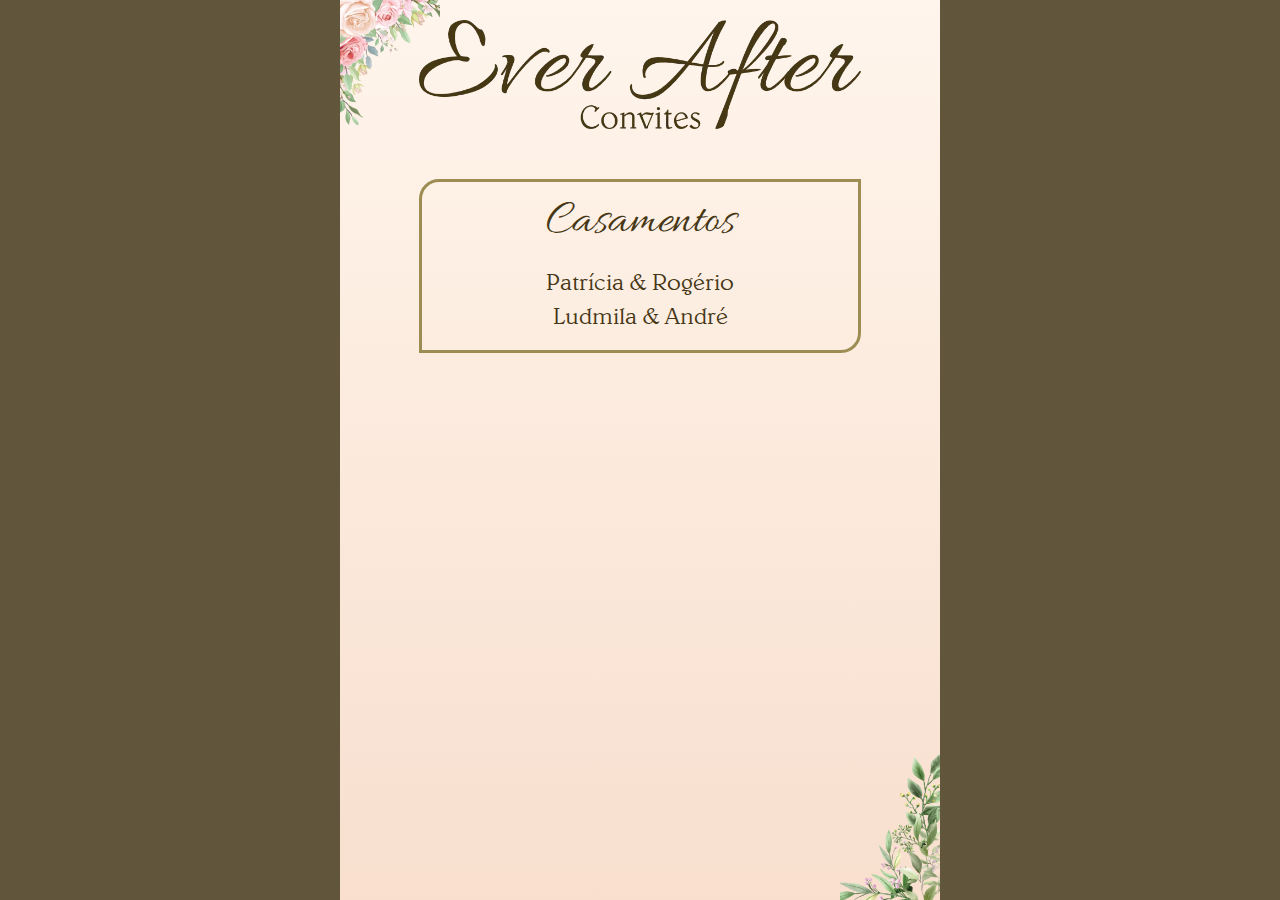
<file: index.html>
<!DOCTYPE html>
<html lang="pt-BR">

<head>
	<meta charset="UTF-8">
	<meta name="viewport" content="width=device-width, initial-scale=1.0">
	<meta name="description" content="Ever After Convites: Convites Virtuais">
	<title>Ever After Convites</title>
	<link rel="stylesheet" href="style.css">
	<link rel="shortcut icon" href="./favicon.ico" type="image/x-icon">
</head>

<body>
	<h1>Ever After Convites</h1>
	<div id="main-wrapper">
		<img id="flowers-top" class="decor-img" src="./assets/flowers_top.webp" alt="">
		<img id="logo" src="./assets/logo.webp" alt="logo ever after">
		<section>
			<h2>Casamentos</h2>
			<a href="./weddings/patriciarogerio/index.html" target="_blank">Patrícia & Rogério</a>
			<a href="./weddings/ludmilaandre/index.html" target="_blank">Ludmila & André</a>
		</section>
		<img id="flowers-bottom" class="decor-img" src="./assets/flowers_bottom.webp" alt="">
	</div>
</body>

</html>
</file>
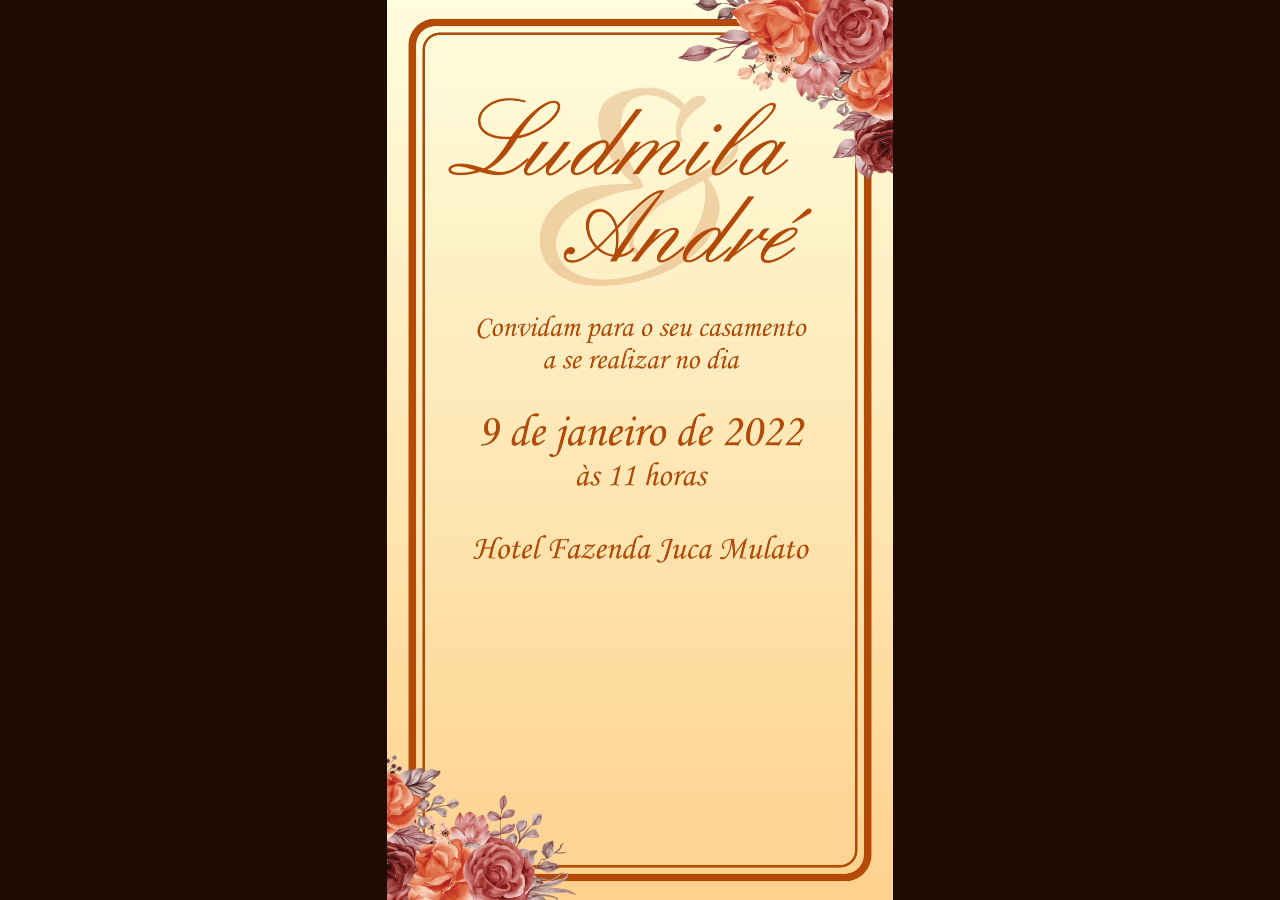
<file: weddings/ludmilaandre/index.html>
<!DOCTYPE html>
<html lang="pt-BR">

<head>
	<meta charset="UTF-8">
	<meta name="viewport" content="width=device-width, initial-scale=1.0">
	<meta name="description" content="Casamento de Ludmila e André">
	<title>Casamento de Ludmila e André</title>
	<link rel="stylesheet" href="style.css">
	<link rel="shortcut icon" href="../../favicon.ico" type="image/x-icon">
	<script src="script.js" defer></script>
</head>

<body>
	<div id="main-wrapper">
		<video src="./assets/convite_virtual.mp4" autoplay></video>
	</div>
</body>

</html>
</file>
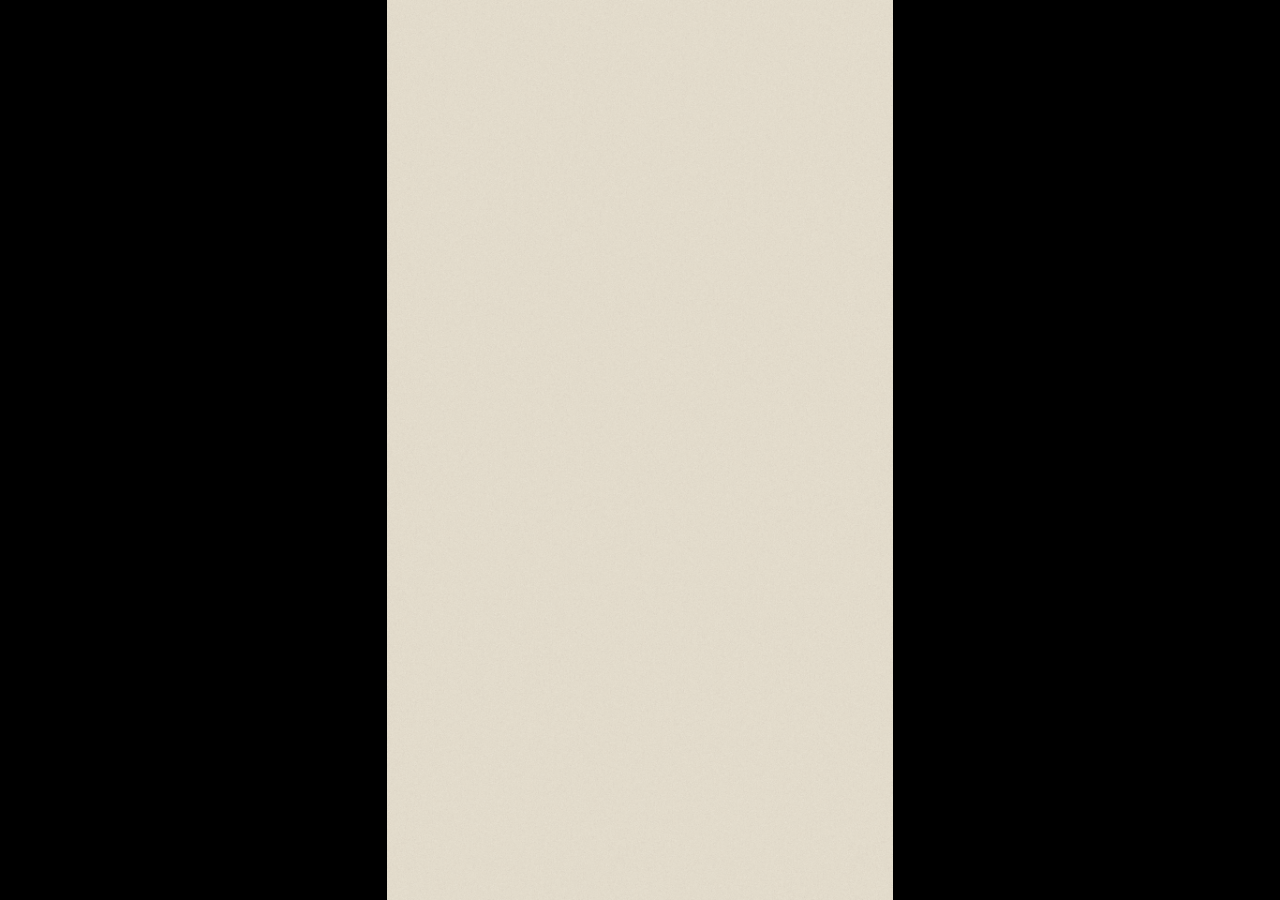
<file: weddings/patriciarogerio/index.html>
<!DOCTYPE html>
<html lang="en">

<head>
	<meta charset="UTF-8">
	<meta http-equiv="X-UA-Compatible" content="IE=edge">
	<meta name="viewport" content="width=device-width, initial-scale=1.0">
	<title>Casamento de Patrícia e Rogério</title>
	<link href="./style.css" rel="stylesheet" type="text/css">
	<link rel="shortcut icon" href="../../favicon.ico" type="image/x-icon">
	<script src="script.js" defer></script>
</head>

<body>
	<div id="big-wrapper">
		<div id="main-wrapper">
			<img id="background" src="images/background.jpg" alt="background">
			<img id="watermark" class="image" src="images/watermark.png" alt="watermark">
			<div id="petals-container">
				<img id="petal1" src="images/petal1.png" alt="petal1" style="display: none">
				<img id="petal2" src="images/petal2.png" alt="petal2" style="display: none">
			</div>
			<img id="flowers-top" class="image" src="images/flowers_top.png" alt="flowers-top">
			<img id="flowers-bottom2" class="image" src="images/flowers_bottom2.png" alt="flowers-bottom2">
			<img id="flowers-bottom1" class="image" src="images/flowers_bottom1.png" alt="flowers-bottom1">
			<img id="text-patricia" class="image" src="images/text_patricia.png" alt="patricia">
			<img id="text-e" class="image" src="images/text_e.png" alt="e">
			<img id="text-rogerio" class="image" src="images/text_rogerio.png" alt="rogerio">
			<p id="text-invite">Convidam para o seu casamento<br />a se realizar no dia</p>
			<p id="text-date">11 de março de 2023</p>
			<p id="text-location">Ancona Buffet</p>
			<p id="text-address">Rua José Fontana, 120 | Centro | Amparo, SP</p>
			<div id="button-container1" class="button-container">
				<a href="http://www.google.com.br" target="_blank">
					<img id="button-list" class="button" src="images/button_gift.png" alt="list">
				</a>
				<p id="text-button-list" class="start">Lista de<br />presentes</p>
			</div>
			<div id="button-container2" class="button-container start">
				<a href="http://www.google.com.br" target="_blank">
					<img id="button-location" class="button" src="images/button_location.png" alt="list">
				</a>
				<p id="text-button-location" class="start">Local</p>
			</div>
			<div id="button-container3" class="button-container start">
				<a href="http://www.google.com.br" target="_blank">
					<img id="button-confirmation" class="button" src="images/button_confirmation.png" alt="list">
				</a>
				<p id="text-button-confirmation" class="start">Confirmação<br />de presença</p>
			</div>
		</div>
	</div>
	</div>
</body>

</html>
</file>
<file: style.css>
@font-face {
	font-family: Allura;
	src: url('./assets/Allura-Regular.otf');
}

@font-face {
	font-family: Belwe;
	src: url('./assets/BelweLtBTLight.ttf');
}

:root {
	--bg: linear-gradient(#fff5ec, #f8dfce);
	--border: 3px solid #9d8d52;
	--text-color: #463715;
}

* {
	margin: 0;
	padding: 0;
	box-sizing: border-box;
	font-family: Belwe, Georgia, 'Times New Roman', Times, serif;
	color: var(--text-color);
}

body {
	display: flex;
	flex-direction: column;
	align-items: center;
	background-color: #61563b;
}

h1 {
	position: absolute;
	left: -10000px;
}

#main-wrapper {
	background: var(--bg);
	width: 100%;
	height: 100%;
	position: fixed;
	display: flex;
	flex-direction: column;
	align-items: center;
	padding: 20px 5px;
	max-width: 600px;
}

.decor-img {
	position: absolute;
	width: 100px;
}

#flowers-top {
	top: 0;
	left: 0;
}

#flowers-bottom {
	right: 0;
	bottom: 0;
}

#logo {
	width: 75%;
	margin-bottom: 50px;
	z-index: 1;
}

section {
	border: var(--border);
	width: 75%;
	display: flex;
	flex-direction: column;
	align-items: center;
	padding: 10px 5px 20px 5px;
	border-radius: 20px 0 20px 0;
	gap: 5px;
}

h2 {
	font-family: Allura, cursive;
	font-size: 48px;
	font-weight: normal;
	margin-bottom: 10px;
}

a {
	text-decoration: none;
	font-size: 24px;
}

@media screen and (max-width: 450px) {
	#main-wrapper {
		padding-top: 30px;
	}

	section {
		width: 85%;
	}

	h2 {
		font-size: 36px;
	}

	a {
		font-size: 18px;
	}
}
</file>
<file: weddings/ludmilaandre/style.css>
* {
	margin: 0;
	padding: 0;
	box-sizing: border-box;
}

#main-wrapper {
	width: 100%;
	height: 100%;
	position: fixed;
	display: flex;
	flex-direction: column;
	align-items: center;
	background-color: #1f0c00;
}

video {
	height: 100%;
}
</file>
<file: weddings/patriciarogerio/style.css>
@font-face {
	src: url("./KozMinPro-ExtraLight.otf");
	font-family: Kozuka;
}

@keyframes flowers-top {
	0%   { top: -30%; right: -50% }
	80%  { top: -6.5%; right: -14% }
	100% { top: -7%; right: -15% }
}

@keyframes flowers-top-down {
	from { top: -7%; right: -15% }
	to   { top: -6%; right: -14% }
}

@keyframes flowers-bottom1 {
	0%   { bottom: -30%; left: -50% }
	80%  { bottom: -6.5%; left: -30% }
	100% { bottom: -7%; left: -31% }
}

@keyframes flowers-bottom2 {
	0%   { bottom: -30%; right: -60% }
	80%  { bottom: -11.5%; right: -37.5% }
	100% { bottom: -12%; right: -38% }
}

@keyframes text-patricia {
	0%   { top: -5%; left: -75% }
	80%  { top: 15.5%; left: 9.5% }
	100% { top: 15%; left: 9% }
}

@keyframes text-rogerio {
	0%   { top: 35%; left: 100% }
	80%  { top: 26%; left: 17.5% }
	100% { top: 26%; left: 18% }
}

@keyframes fade-in {
	from { opacity: 0 }
	to   { opacity: 1 }
}

@keyframes button {
	0%   { top: 101%; }
	80%  { top: 71%; }
	100% { top: 72%; }
}

* {
	margin: 0;
	padding: 0;
	box-sizing: border-box;
}

body {
	background: black;
	font-family: Kozuka, serif;
}

p {
	color: #6F6357;
	text-align: center;
	line-height: 1.15;
}

#big-wrapper {
	display: flex;
	width: 100vw;
	height: 100vh;
	overflow: hidden;
	justify-content: center;
	align-items: center;
}

#main-wrapper {
	position: relative;
	overflow: hidden;
}

#background {
	max-width: 100vw;
	max-height: 100vh;
	display: block;
}

.image {
	position: absolute;
}

#watermark {
	bottom: 0;
	left: 0;
	width: 100%;
	opacity: 0;
}

#watermark.animate {
	animation: fade-in 2s ease-out;
	animation-fill-mode: forwards;
}

#petals-container {
	width: 100%;
	height: 100%;
	overflow: hidden;
}

#flowers-top {
	width: 110%;
	top: -30%;
	right: -50%;
	transform-origin: right 25%;
}

#flowers-top.animate {
	animation: flowers-top 2s ease-in-out 0.5s;
	animation-fill-mode: forwards;
}

#flowers-bottom2 {
	width: 100%;
	right: -60%;
	bottom: -30%;
	transform-origin: right 50%;
}

#flowers-bottom2.animate {
	animation: flowers-bottom2 2s ease-in-out 1.25s;
	animation-fill-mode: forwards;
}

#flowers-bottom1 {
	width: 100%;
	bottom: -30%;
	left: -50%;
	transform-origin: left 50%;
}

#flowers-bottom1.animate {
	animation: flowers-bottom1 2s ease-in-out 0.75s;
	animation-fill-mode: forwards;
}

#text-patricia {
	width: 70%;
	top: 5%;
	left: -75%;
}

#text-patricia.animate {
	animation: text-patricia 2s ease-in-out 1.5s;
	animation-fill-mode: forwards;
}

#text-e {
	width: 5%;
	top: 26%;
	left: 49%;
	opacity: 0;
}

#text-e.animate {
	animation: fade-in 1s ease-out 3s;
	animation-fill-mode: forwards;
}

#text-rogerio {
	width: 70%;
	top: 35%;
	left: 100%;
}

#text-rogerio.animate {
	animation: text-rogerio 2s ease-in-out 1.75s;
	animation-fill-mode: forwards;
}

#main-wrapper>p {
	position: absolute;
	width: 100%;
}

#text-invite {
	top: 43%;
	line-height: 1.15;
	opacity: 0;
}

#text-invite.animate {
	animation: fade-in 2s ease-out 4s;
	animation-fill-mode: forwards;
}

#text-date {
	top: 52.5%;
	opacity: 0;
}

#text-date.animate {
	animation: fade-in 2s ease-out 5s;
	animation-fill-mode: forwards;
}

#text-location {
	top: 60%;
	opacity: 0;
}

#text-location.animate {
	animation: fade-in 2s ease-out 6s;
	animation-fill-mode: forwards;
}

#text-address {
	top: 64%;
	opacity: 0;
}

#text-address.animate {
	animation: fade-in 2s ease-out 6.5s;
	animation-fill-mode: forwards;
}

.button-container {
	position: absolute;
	display: flex;
	flex-direction: column;
	width: 22%;
}

#button-container1 {
	left: 10%;
}

#button-container1.animate {
	animation: button 0.75s ease-in-out 7s;
	animation-fill-mode: forwards;
}

#button-container2 {
	left: 39%;
}

#button-container2.animate {
	animation: button 0.75s ease-in-out 7.25s;
	animation-fill-mode: forwards;
}

#button-container3 {
	right: 10%;
}

#button-container3.animate {
	animation: button 0.75s ease-in-out 7.5s;
	animation-fill-mode: forwards;
}

#text-button-list, #text-button-location, #text-button-confirmation {
	opacity: 0;
}

#text-button-list.animate {
	animation: fade-in 0.75s ease-out 7.25s;
	animation-fill-mode: forwards;
}

#text-button-location.animate {
	animation: fade-in 0.75s ease-out 7.5s;
	animation-fill-mode: forwards;
}

#text-button-confirmation.animate {
	animation: fade-in 0.75s ease-out 7.75s;
	animation-fill-mode: forwards;
}

.button {
	display: block;
	width: 100%;
}
</file>
